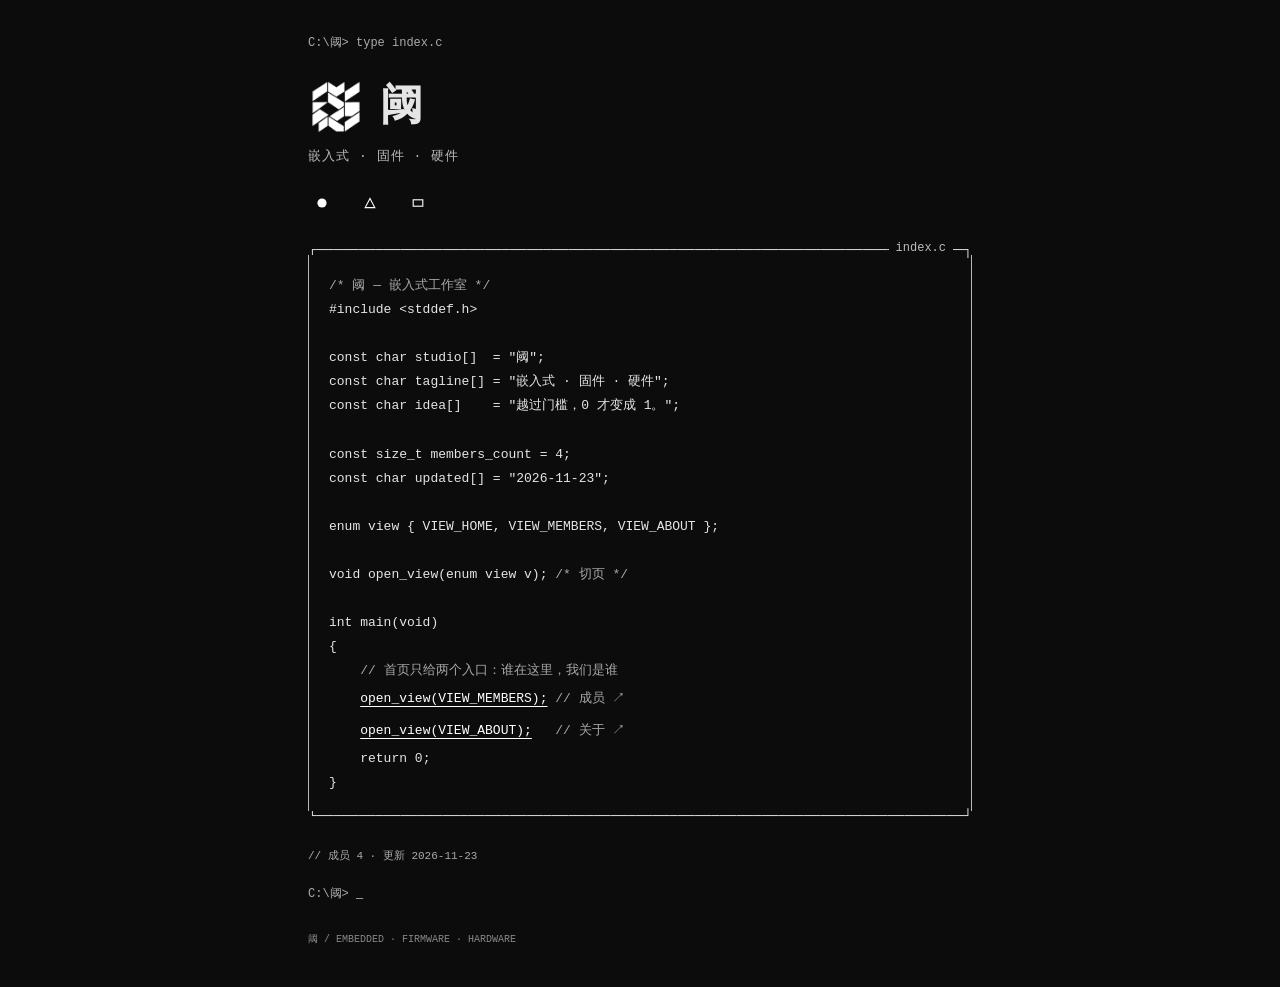
<file: index.html>
<!doctype html>
<html lang="zh-CN">
<head>
<meta charset="utf-8">
<meta name="viewport" content="width=device-width,initial-scale=1">
<meta name="theme-color" content="#0c0c0c">
<meta name="description" content="阈：嵌入式方向工作室。成员个人站索引与团队介绍，C 语言风格的主页。">
<title>阈</title>
<link rel="icon" href="assets/favicon.ico" sizes="any">
<link rel="icon" type="image/png" href="assets/favicon-64.png" sizes="64x64">
<link rel="apple-touch-icon" href="assets/apple-touch-icon.png">
<meta property="og:type" content="website">
<meta property="og:title" content="阈">
<meta property="og:description" content="成员个人站索引与团队介绍。">
<meta property="og:image" content="assets/icon-opaque.png">
<link rel="stylesheet" href="assets/site.css">
</head>
<body>
<main>
<header>
  <p class="prompt">C:\阈&gt; type index.c</p>
  <div class="brand">
    <img class="mark" src="assets/icon.png" width="56" height="56" alt="阈 标志：几何镶嵌图案">
    <h1>阈</h1>
  </div>
  <p class="tagline">嵌入式 · 固件 · 硬件</p>
</header>

<nav class="nav" aria-label="站点导航">
  <a href="index.html" aria-label="首页" aria-current="page"><svg viewBox="0 0 12 12" aria-hidden="true"><circle cx="6" cy="6" r="4.6"/></svg></a>
  <a href="members.html" aria-label="成员"><svg viewBox="0 0 12 12" aria-hidden="true"><path d="M6 1.4 10.8 10.6 1.2 10.6Z"/></svg></a>
  <a href="about.html" aria-label="关于"><svg viewBox="0 0 12 12" aria-hidden="true"><rect x="1.2" y="2.8" width="9.6" height="6.4"/></svg></a>
</nav>

<section class="terminal-frame" aria-label="工作室主页（C 语言写法）">
<span class="frame-corners" aria-hidden="true"><i>┐</i><b>┘</b></span>
<h2 class="frame-caption">index.c</h2>
<pre><code><span class="comment">/* 阈 — 嵌入式工作室 */</span>
#include &lt;stddef.h&gt;

const char studio[]  = "阈";
const char tagline[] = "嵌入式 · 固件 · 硬件";
const char idea[]    = "越过门槛，0 才变成 1。";

const size_t members_count = 4;
const char updated[] = "2026-11-23";

enum view { VIEW_HOME, VIEW_MEMBERS, VIEW_ABOUT };

void open_view(enum view v); <span class="comment">/* 切页 */</span>

int main(void)
{
<span class="comment">    // 首页只给两个入口：谁在这里，我们是谁</span>
    <a href="members.html" aria-label="查看成员索引">open_view(VIEW_MEMBERS);</a> <span class="comment">// 成员 ↗</span>
    <a href="about.html" aria-label="查看团队介绍">open_view(VIEW_ABOUT);</a>   <span class="comment">// 关于 ↗</span>
    return 0;
}</code></pre>
</section>

<footer>
  <p class="meta">// 成员 4 · 更新 2026-11-23</p>
  <p class="prompt">C:\阈&gt; <span class="cursor" aria-hidden="true">_</span></p>
  <p class="colophon">阈 / EMBEDDED · FIRMWARE · HARDWARE</p>
</footer>
</main>
</body>
</html>
</file>
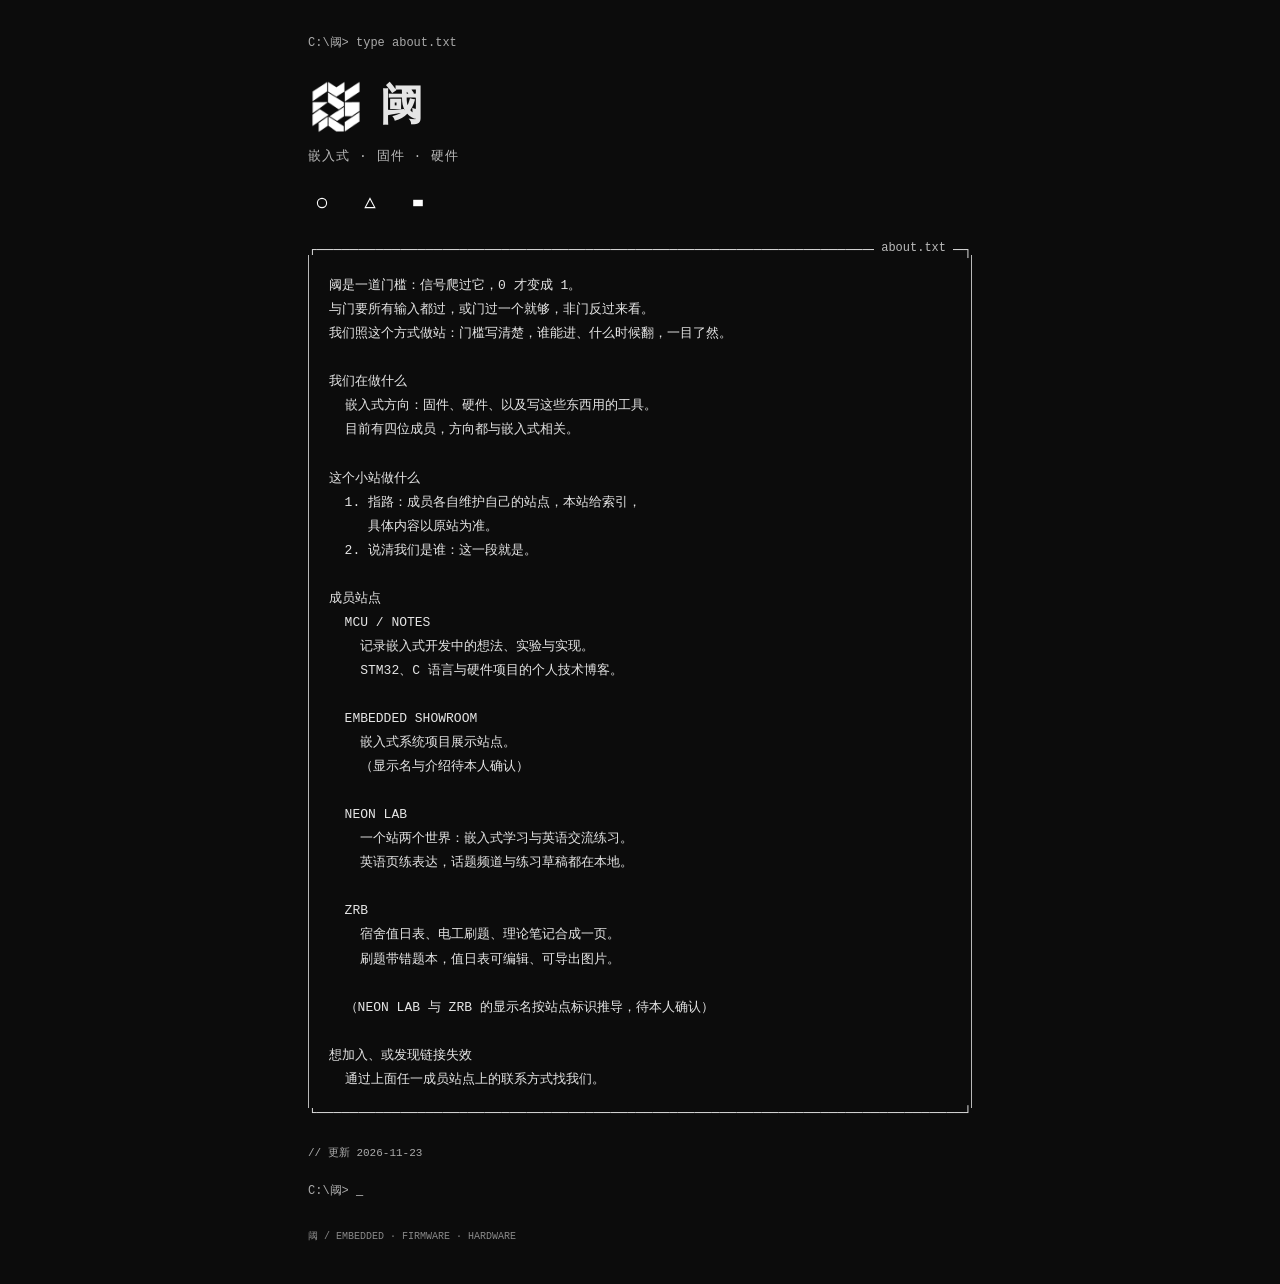
<file: about.html>
<!doctype html>
<html lang="zh-CN">
<head>
<meta charset="utf-8">
<meta name="viewport" content="width=device-width,initial-scale=1">
<meta name="theme-color" content="#0c0c0c">
<meta name="description" content="关于 阈：嵌入式方向工作室的组织方式、成员站点口径与加入方式。">
<title>阈</title>
<link rel="icon" href="assets/favicon.ico" sizes="any">
<link rel="icon" type="image/png" href="assets/favicon-64.png" sizes="64x64">
<link rel="apple-touch-icon" href="assets/apple-touch-icon.png">
<meta property="og:type" content="website">
<meta property="og:title" content="阈">
<meta property="og:description" content="工作室的组织方式与加入方式。">
<meta property="og:image" content="assets/icon-opaque.png">
<link rel="stylesheet" href="assets/site.css">
</head>
<body>
<main>
<header>
  <p class="prompt">C:\阈&gt; type about.txt</p>
  <div class="brand">
    <img class="mark" src="assets/icon.png" width="56" height="56" alt="阈 标志：几何镶嵌图案">
    <h1>阈</h1>
  </div>
  <p class="tagline">嵌入式 · 固件 · 硬件</p>
</header>

<nav class="nav" aria-label="站点导航">
  <a href="index.html" aria-label="首页"><svg viewBox="0 0 12 12" aria-hidden="true"><circle cx="6" cy="6" r="4.6"/></svg></a>
  <a href="members.html" aria-label="成员"><svg viewBox="0 0 12 12" aria-hidden="true"><path d="M6 1.4 10.8 10.6 1.2 10.6Z"/></svg></a>
  <a href="about.html" aria-label="关于" aria-current="page"><svg viewBox="0 0 12 12" aria-hidden="true"><rect x="1.2" y="2.8" width="9.6" height="6.4"/></svg></a>
</nav>

<section class="terminal-frame" aria-label="关于工作室">
<span class="frame-corners" aria-hidden="true"><i>┐</i><b>┘</b></span>
<h2 class="frame-caption">about.txt</h2>
<pre><code>阈是一道门槛：信号爬过它，0 才变成 1。
与门要所有输入都过，或门过一个就够，非门反过来看。
我们照这个方式做站：门槛写清楚，谁能进、什么时候翻，一目了然。

我们在做什么
  嵌入式方向：固件、硬件、以及写这些东西用的工具。
  目前有四位成员，方向都与嵌入式相关。

这个小站做什么
  1. 指路：成员各自维护自己的站点，本站给索引，
     具体内容以原站为准。
  2. 说清我们是谁：这一段就是。

成员站点
  MCU / NOTES
    记录嵌入式开发中的想法、实验与实现。
    STM32、C 语言与硬件项目的个人技术博客。

  EMBEDDED SHOWROOM
    嵌入式系统项目展示站点。
    （显示名与介绍待本人确认）

  NEON LAB
    一个站两个世界：嵌入式学习与英语交流练习。
    英语页练表达，话题频道与练习草稿都在本地。

  ZRB
    宿舍值日表、电工刷题、理论笔记合成一页。
    刷题带错题本，值日表可编辑、可导出图片。

  （NEON LAB 与 ZRB 的显示名按站点标识推导，待本人确认）

想加入、或发现链接失效
  通过上面任一成员站点上的联系方式找我们。</code></pre>
</section>

<footer>
  <p class="meta">// 更新 2026-11-23</p>
  <p class="prompt">C:\阈&gt; <span class="cursor" aria-hidden="true">_</span></p>
  <p class="colophon">阈 / EMBEDDED · FIRMWARE · HARDWARE</p>
</footer>
</main>
</body>
</html>
</file>
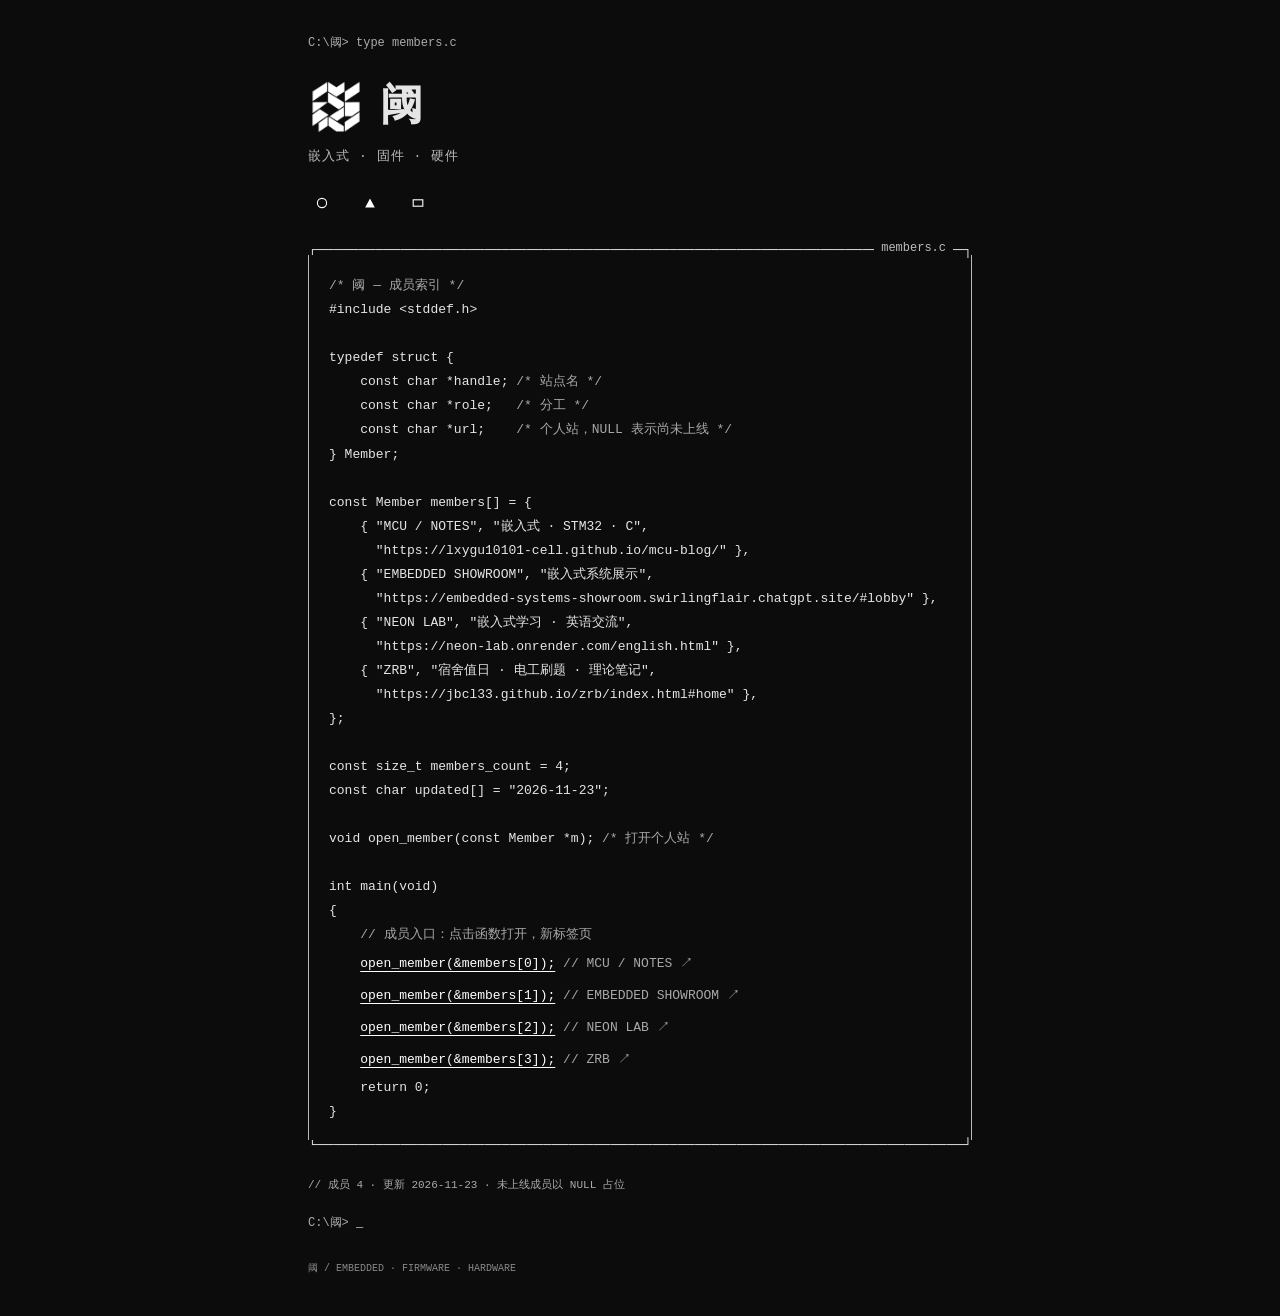
<file: members.html>
<!doctype html>
<html lang="zh-CN">
<head>
<meta charset="utf-8">
<meta name="viewport" content="width=device-width,initial-scale=1">
<meta name="theme-color" content="#0c0c0c">
<meta name="description" content="阈 成员索引：每位成员的个人站入口，以 C 语言数组列出。">
<title>阈</title>
<link rel="icon" href="assets/favicon.ico" sizes="any">
<link rel="icon" type="image/png" href="assets/favicon-64.png" sizes="64x64">
<link rel="apple-touch-icon" href="assets/apple-touch-icon.png">
<meta property="og:type" content="website">
<meta property="og:title" content="阈">
<meta property="og:description" content="成员个人站入口。">
<meta property="og:image" content="assets/icon-opaque.png">
<link rel="stylesheet" href="assets/site.css">
</head>
<body>
<main>
<header>
  <p class="prompt">C:\阈&gt; type members.c</p>
  <div class="brand">
    <img class="mark" src="assets/icon.png" width="56" height="56" alt="阈 标志：几何镶嵌图案">
    <h1>阈</h1>
  </div>
  <p class="tagline">嵌入式 · 固件 · 硬件</p>
</header>

<nav class="nav" aria-label="站点导航">
  <a href="index.html" aria-label="首页"><svg viewBox="0 0 12 12" aria-hidden="true"><circle cx="6" cy="6" r="4.6"/></svg></a>
  <a href="members.html" aria-label="成员" aria-current="page"><svg viewBox="0 0 12 12" aria-hidden="true"><path d="M6 1.4 10.8 10.6 1.2 10.6Z"/></svg></a>
  <a href="about.html" aria-label="关于"><svg viewBox="0 0 12 12" aria-hidden="true"><rect x="1.2" y="2.8" width="9.6" height="6.4"/></svg></a>
</nav>

<section class="terminal-frame" aria-label="成员索引（C 语言写法）">
<span class="frame-corners" aria-hidden="true"><i>┐</i><b>┘</b></span>
<h2 class="frame-caption">members.c</h2>
<pre><code><span class="comment">/* 阈 — 成员索引 */</span>
#include &lt;stddef.h&gt;

typedef struct {
    const char *handle; <span class="comment">/* 站点名 */</span>
    const char *role;   <span class="comment">/* 分工 */</span>
    const char *url;    <span class="comment">/* 个人站，NULL 表示尚未上线 */</span>
} Member;

const Member members[] = {
    { "MCU / NOTES", "嵌入式 · STM32 · C",
      "https://lxygu10101-cell.github.io/mcu-blog/" },
    { "EMBEDDED SHOWROOM", "嵌入式系统展示",
      "https://embedded-systems-showroom.swirlingflair.chatgpt.site/#lobby" },
    { "NEON LAB", "嵌入式学习 · 英语交流",
      "https://neon-lab.onrender.com/english.html" },
    { "ZRB", "宿舍值日 · 电工刷题 · 理论笔记",
      "https://jbcl33.github.io/zrb/index.html#home" },
};

const size_t members_count = 4;
const char updated[] = "2026-11-23";

void open_member(const Member *m); <span class="comment">/* 打开个人站 */</span>

int main(void)
{
<span class="comment">    // 成员入口：点击函数打开，新标签页</span>
    <a href="https://lxygu10101-cell.github.io/mcu-blog/" target="_blank" rel="noopener" aria-label="打开 MCU / NOTES 个人站（新标签页）">open_member(&amp;members[0]);</a> <span class="comment">// MCU / NOTES ↗</span>
    <a href="https://embedded-systems-showroom.swirlingflair.chatgpt.site/#lobby" target="_blank" rel="noopener" aria-label="打开 EMBEDDED SHOWROOM 个人站（新标签页）">open_member(&amp;members[1]);</a> <span class="comment">// EMBEDDED SHOWROOM ↗</span>
    <a href="https://neon-lab.onrender.com/english.html" target="_blank" rel="noopener" aria-label="打开 NEON LAB 个人站（新标签页）">open_member(&amp;members[2]);</a> <span class="comment">// NEON LAB ↗</span>
    <a href="https://jbcl33.github.io/zrb/index.html#home" target="_blank" rel="noopener" aria-label="打开 ZRB 个人站（新标签页）">open_member(&amp;members[3]);</a> <span class="comment">// ZRB ↗</span>
    return 0;
}</code></pre>
</section>

<footer>
  <p class="meta">// 成员 4 · 更新 2026-11-23 · 未上线成员以 NULL 占位</p>
  <p class="prompt">C:\阈&gt; <span class="cursor" aria-hidden="true">_</span></p>
  <p class="colophon">阈 / EMBEDDED · FIRMWARE · HARDWARE</p>
</footer>
</main>
</body>
</html>
</file>
<file: assets/site.css>
:root{color-scheme:dark;background:#0c0c0c;color:#e5e5e5;font-family:Consolas,"SFMono-Regular","Liberation Mono","Noto Sans Mono CJK SC",monospace;font-synthesis:none}
*{box-sizing:border-box}
body{margin:0}
main{width:min(100%,720px);margin:auto;padding:34px 28px 38px}
p,h1,h2{margin:0}
.prompt{font-size:12px;line-height:1.6;color:#aaa;overflow-wrap:anywhere}
/* 品牌字：Latin 用 Consolas，中文用黑体（方形无衬线）；
   全局 font-synthesis:none 会挡掉黑体的粗体，所以 h1 单独允许合成粗 */
h1{font-family:Consolas,"SFMono-Regular","Liberation Mono","SimHei","Heiti SC","Noto Sans SC",sans-serif;font-synthesis:weight;font-size:clamp(26px,5.5vw,43px);letter-spacing:-.02em;line-height:1.1;margin:0;white-space:nowrap}
h1 span{color:#aaa}
.brand{display:flex;align-items:center;gap:16px;margin:26px 0 12px}
.mark{width:56px;height:56px;flex:0 0 auto;display:block}
.tagline{font-size:13px;letter-spacing:.08em;color:#bbb;margin-bottom:22px}

/* 导航：只有形状，没有文字和下划线
   白实心 = 当前页；白色描边 = 其他页 */
.nav{display:flex;flex-wrap:wrap;align-items:center;gap:20px;margin:2px 0 30px;padding:0;list-style:none}
.nav a{display:inline-flex;align-items:center;justify-content:center;width:28px;height:28px;padding:0;color:#fff;text-decoration:none}
.nav a:hover{background:#e5e5e5;color:#0c0c0c}
.nav a:focus-visible{outline:1px dashed #fff;outline-offset:4px}
.nav svg{width:12px;height:12px;display:block;fill:currentColor;stroke:none}
.nav a:not([aria-current="page"]) svg{fill:none;stroke:currentColor;stroke-width:1.1}

.terminal-frame{position:relative;border:1px solid #b9b9b9;padding:24px 20px 21px;margin-bottom:30px}
.terminal-frame:before,.terminal-frame:after{position:absolute;left:-1px;right:-1px;height:10px;line-height:10px;pointer-events:none;color:#ddd;font:14px/10px monospace;background:#0c0c0c;overflow:hidden;white-space:nowrap;letter-spacing:0}
.terminal-frame:before{content:"┌───────────────────────────────────────────────────────────────────────────────────────────────┐";top:-5px}
.terminal-frame:after{content:"└───────────────────────────────────────────────────────────────────────────────────────────────┘";bottom:-5px}
.frame-caption{position:absolute;top:-9px;right:18px;z-index:1;background:#0c0c0c;padding:0 7px;font-size:12px;font-weight:400;color:#bbb}
.frame-corners i,.frame-corners b{position:absolute;right:-1px;background:#0c0c0c;color:#ddd;font:14px/10px monospace;z-index:2;font-style:normal;font-weight:400;pointer-events:none}
.frame-corners i{top:-5px}
.frame-corners b{bottom:-5px}

pre{margin:0;white-space:pre-wrap;overflow-wrap:anywhere;tab-size:4;font-family:inherit;font-size:13px;line-height:1.85}
code{font-family:inherit;font-size:13px;line-height:1.85}
.comment{color:#a8a8a8}
a{color:#fff;text-decoration:underline;text-decoration-thickness:1px;text-underline-offset:4px;display:inline-block;min-height:32px;padding:4px 0;vertical-align:baseline}
a:hover{background:#e5e5e5;color:#0c0c0c}
a:focus-visible{outline:1px dashed #fff;outline-offset:4px}
.meta{font-size:11px;line-height:1.8;color:#aaa;margin-bottom:18px;overflow-wrap:anywhere}
footer{margin-top:22px}
.colophon{font-size:10px;line-height:1.8;color:#888;margin-top:27px}
.cursor{color:#eee}
@media(max-width:420px){main{padding:25px 16px 30px}.terminal-frame{padding:22px 12px 18px}code{font-size:11px;line-height:1.9}pre{font-size:11px}h1{font-size:29px}.prompt{font-size:11px}.tagline{font-size:12px}a{min-height:44px}.brand{gap:12px;margin-top:22px}.mark{width:44px;height:44px}.nav{gap:16px}.nav a{width:44px;height:44px}}
@media(max-width:340px){main{padding-inline:12px}.terminal-frame{padding-inline:9px}code{font-size:10px}h1{font-size:26px}}
</file>
